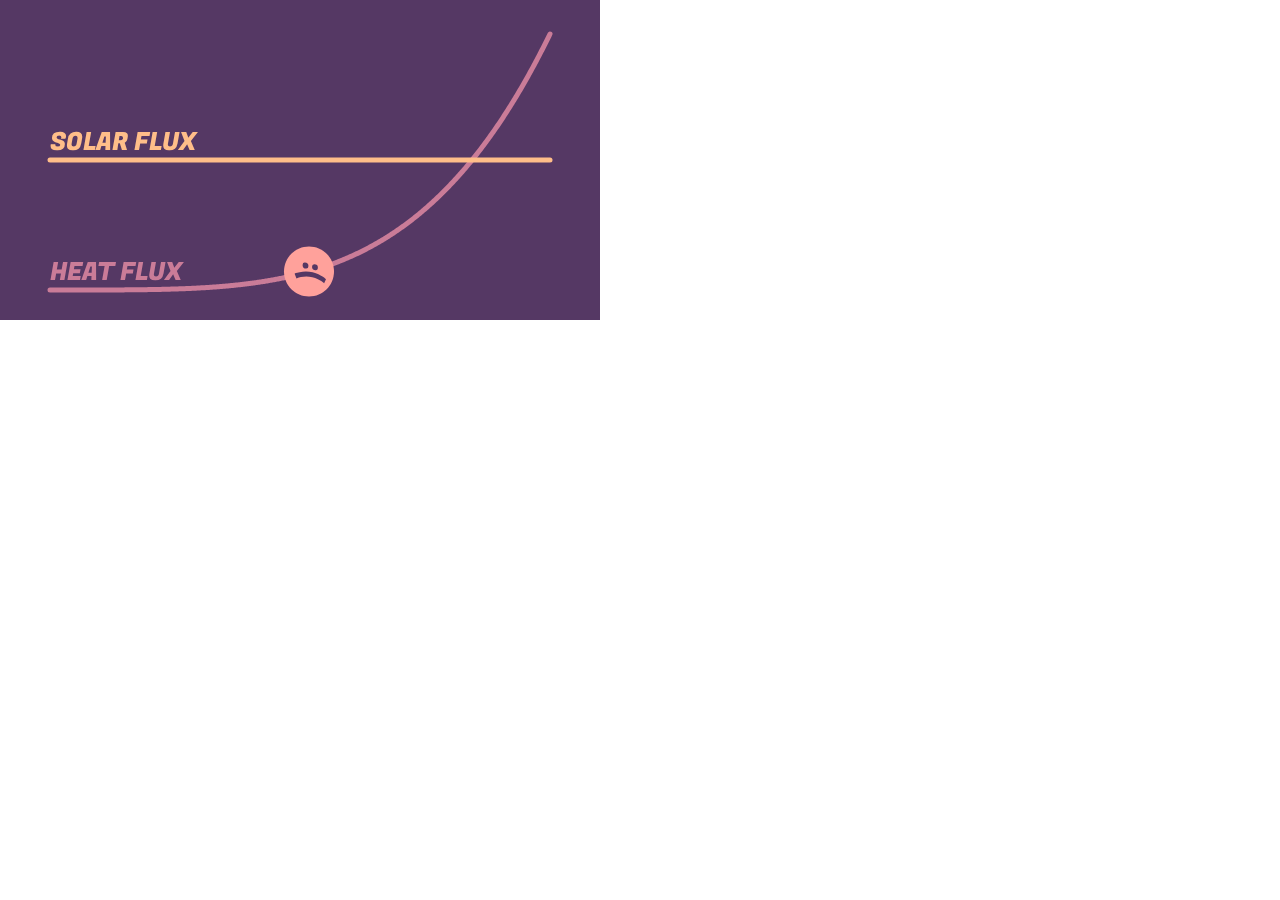
<file: temperaturecurveinteractive/index.html>
<!DOCTYPE html><html><head>
    <script src="p5.js"></script>
    <link href="https://fonts.googleapis.com/css?family=Fugaz+One&amp;display=swap" rel="stylesheet">
    <link rel="stylesheet" type="text/css" href="style.css">
    <meta charset="utf-8">

  </head>
  <body>
    <script src="sketch.js"></script>
  

</body></html>
</file>
<file: temperaturecurveinteractive/style.css>
html, body {
  margin: 0;
  padding: 0;
}
canvas {
  display: block;
}
</file>
